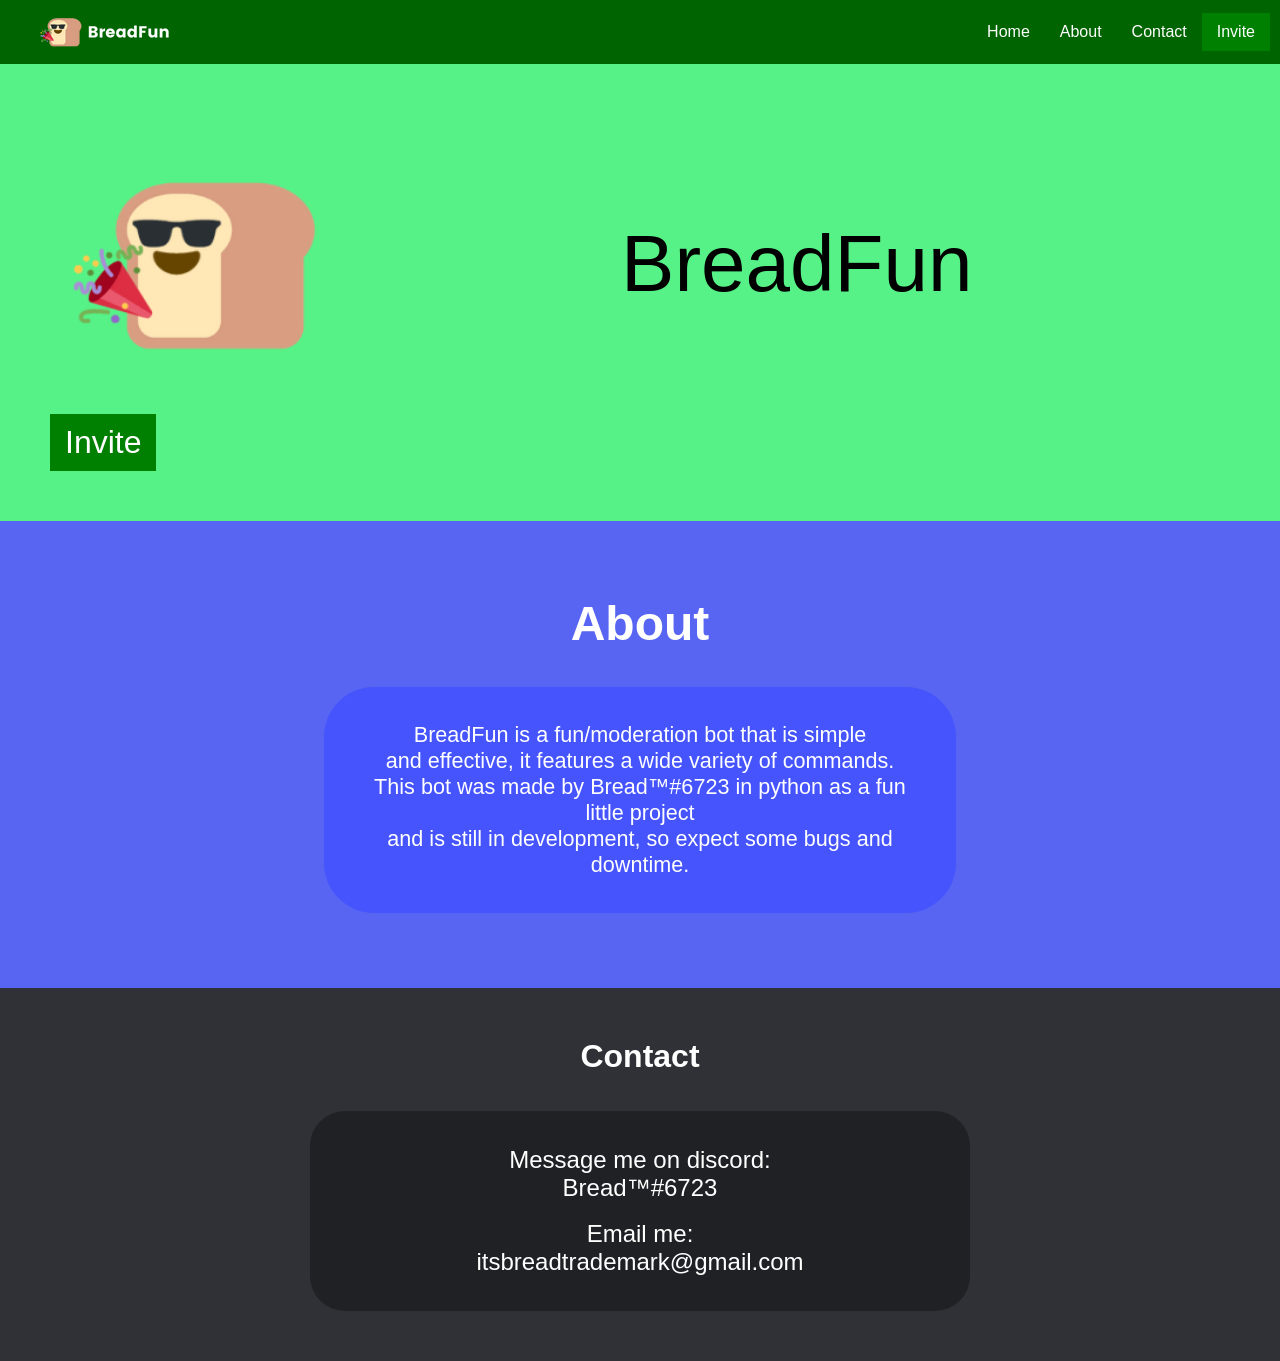
<file: Index.html>
<!DOCTYPE html>
<html lang="en">
<head>
    <meta charset="UTF-8">
    <meta http-equiv="X-UA-Compatible" content="IE=edge">
    <meta name="viewport" content="width=device-width, initial-scale=1.0">
    <meta name="description" content="BreadFun discord bot">
    <meta name="keywords" content="Bread, BreadFun, discord, bot">
    <meta name="author" content="Bread™#6723">
    <title>BreadFun discord bot</title>
    <link href="Style.css" rel="stylesheet" type="text/css">
    <link rel="icon" type="image/png" href="images/logo.png"/>
    <!-- Global Site Tag (gtag.js) - Google Analytics -->
    <script async src="https://www.googletagmanager.com/gtag/js?id=G-6B18QLLGXV"></script>
    <script>
        window.dataLayer = window.dataLayer || [];
        function gtag(){dataLayer.push(arguments);}
        gtag('js', new Date());
        gtag('config', 'G-6B18QLLGXV');
    </script>
</head>
<nav class="navbar">
    <img src="images/banner.png" alt="BreadFun banner" width="150" height="64">
    </a>
    <ul class="nav-links">
    <li class="nav-item"><a href="#Top">Home</a></li>
    <li class="nav-item"><a href="#About">About</a></li>
    <li class="nav-item"><a href="#Contact">Contact</a></li>
    <li class="nav-item"><a href="https://discord.com/api/oauth2/authorize?client_id=885769117758550056&permissions=321606&scope=bot%20applications.commands" style="background-color: green; text-align: center;" target="_blank" rel="noopener">Invite</a></li> 
    </ul>
</nav>
<body>
    <div id="Top" style="text-align: left;" style="display: flex;">
        <img style="vertical-align:middle" src="images/logo.png" alt="BreadFun logo" width="300" height="300">
        <span style="vertical-align: middle; font-size: 250%;" class="slidein">&emsp;&emsp;&nbsp;&emsp;BreadFun</span>
        <ul class="nav-links">
            <li class="nav-item"><a href="https://discord.com/api/oauth2/authorize?client_id=885769117758550056&permissions=321606&scope=bot%20applications.commands" style="background-color: green; text-align: center;" target="_blank" rel="noopener">Invite</a></li> 
        </ul>
    </div>
    <div id="About" style="padding: 75px;">
        <h1 style="font-size: 300%; ">About</h1><br><br>
        <div style="background-color: #4554fd; padding: 35px; margin: 0% 22%; border-radius: 50px">
            <p style="font-size: 135%;">BreadFun is a fun/moderation bot that is simple<br>and effective, it features a wide variety of commands.<br>This bot was made by Bread™#6723 in python as a fun little project<br>and is still in development, so expect some bugs and downtime.</h4></div>
    </div>
    <div id="Contact" style="background-color: #2f3136; padding: 50px;">
        <h1>Contact</h1><br><br>
        <div style="background-color: #202125; padding: 35px; border-radius: 35px; margin: 0% 22%;">
            <a href="https://discord.com/users/810533927492124693" class="contact" target="_blank" rel="noopener">Message me on discord:<br>Bread™#6723</a><br><br>
            <a href="mailto: itsbreadtrademark@gmail.com" class="contact" target="_blank" rel="noopener">Email me:<br>itsbreadtrademark@gmail.com</a>
    </div>
</body>
</html>
</file>
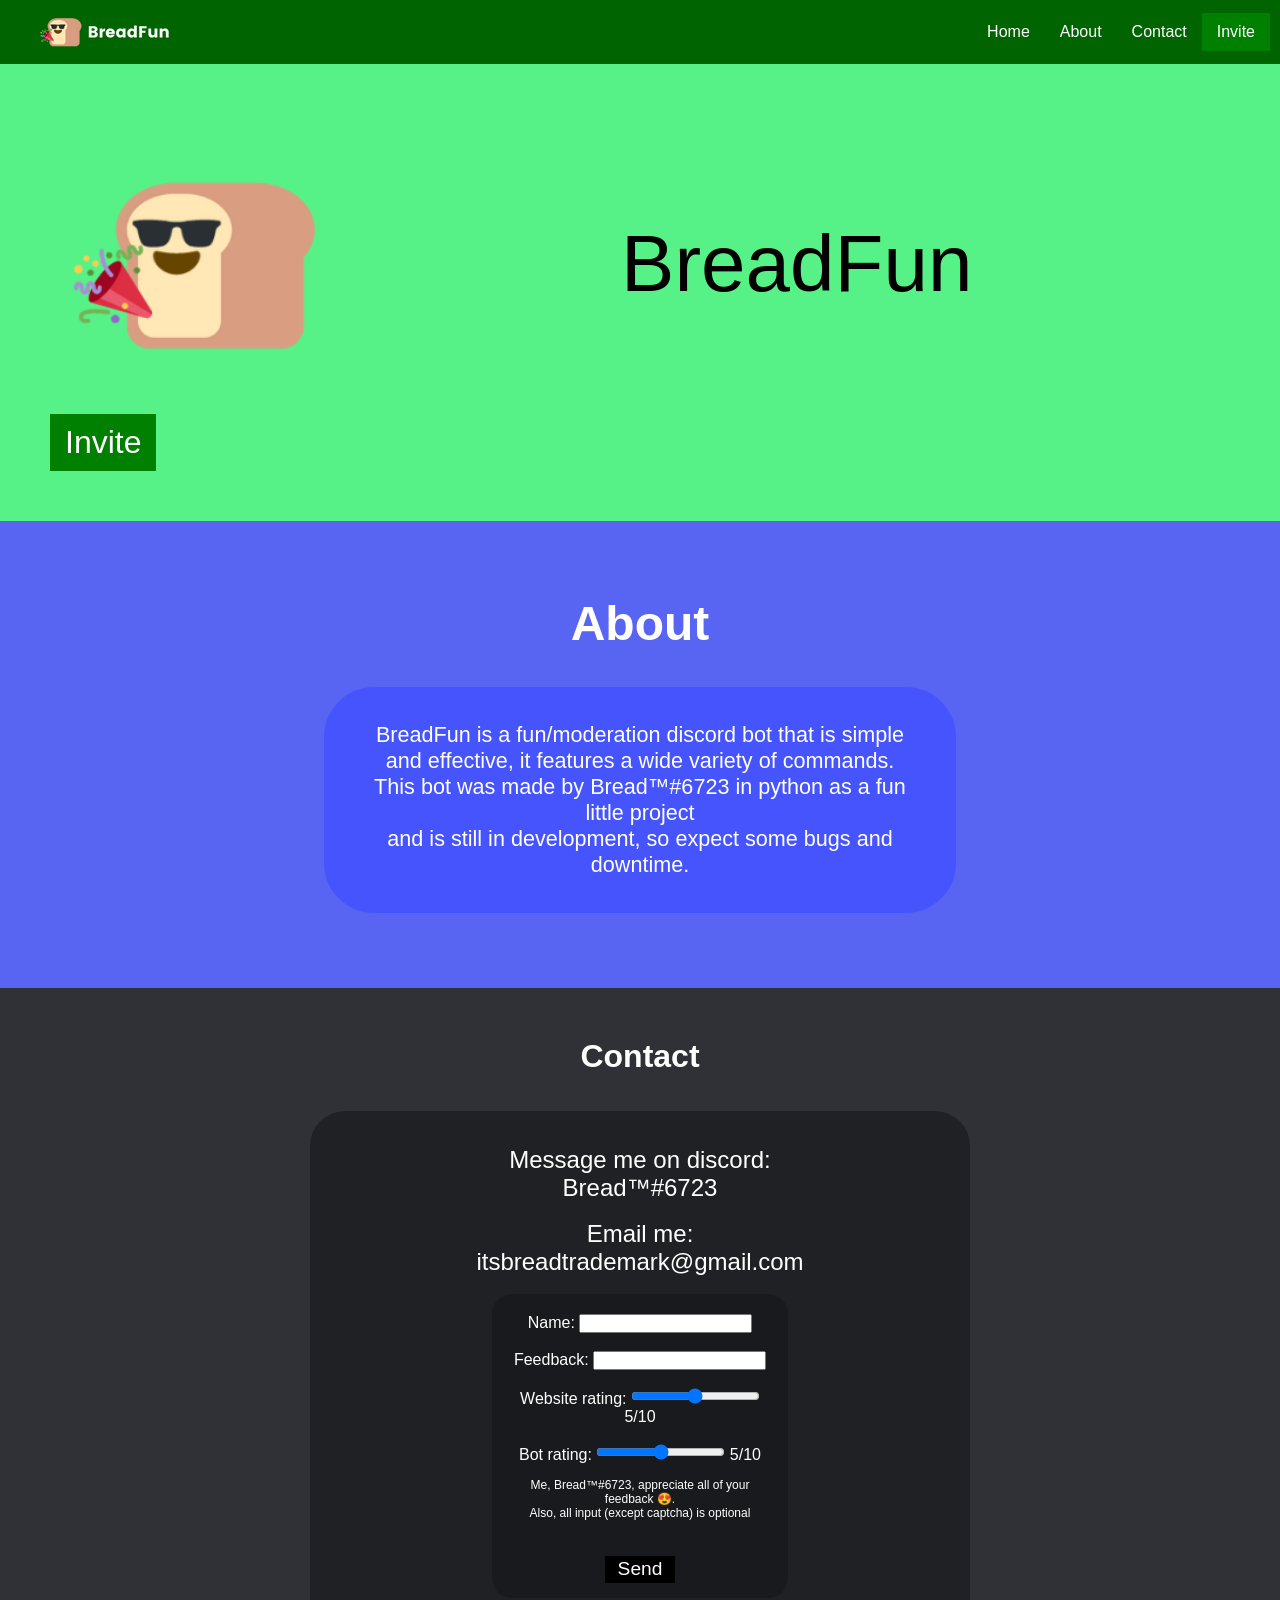
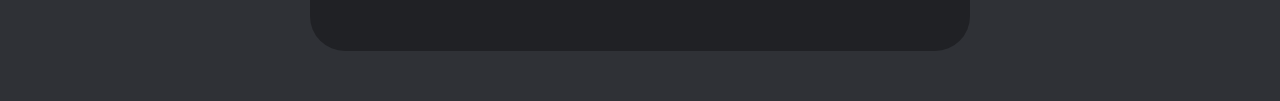
<file: index.html>
<!DOCTYPE html>
<html lang="en">
<head>
    <meta charset="UTF-8">
    <meta http-equiv="X-UA-Compatible" content="IE=edge">
    <meta name="viewport" content="width=device-width, initial-scale=1.0">
    <meta name="description" content="BreadFun discord bot">
    <meta name="keywords" content="Bread, BreadFun, discord, bot">
    <meta name="author" content="Bread™#6723">
    <title>BreadFun discord bot</title>
    <link href="Style.css" rel="stylesheet" type="text/css">
    <link rel="icon" type="image/png" href="images/logo.png"/>
    <!-- Global Site Tag (gtag.js) - Google Analytics -->
    <script async src="https://www.googletagmanager.com/gtag/js?id=G-6B18QLLGXV"></script>
    <script>
        window.dataLayer = window.dataLayer || [];
        function gtag(){dataLayer.push(arguments);}
        gtag('js', new Date());
        gtag('config', 'G-6B18QLLGXV');
    </script>
</head>
<nav class="navbar">
    <img src="images/banner.png" alt="BreadFun banner" width="150" height="64">
    </a>
    <ul class="nav-links">
    <li class="nav-item"><a href="#Top">Home</a></li>
    <li class="nav-item"><a href="#About">About</a></li>
    <li class="nav-item"><a href="#Contact">Contact</a></li>
    <li class="nav-item"><a href="https://discord.com/api/oauth2/authorize?client_id=885769117758550056&permissions=321606&scope=bot%20applications.commands" style="background-color: green; text-align: center;" target="_blank" rel="noopener">Invite</a></li> 
    </ul>
</nav>
<body>
    <div id="Top" style="text-align: left;" style="display: flex;">
        <img style="vertical-align:middle" src="images/logo.png" alt="BreadFun logo" width="300" height="300">
        <span style="vertical-align: middle; font-size: 250%;" class="slidein">&emsp;&emsp;&nbsp;&emsp;BreadFun</span>
        <ul class="nav-links">
            <li class="nav-item"><a href="https://discord.com/api/oauth2/authorize?client_id=885769117758550056&permissions=321606&scope=bot%20applications.commands" style="background-color: green; text-align: center;" target="_blank" rel="noopener">Invite</a></li> 
        </ul>
    </div>
    <div id="About" style="padding: 75px;">
        <h1 style="font-size: 300%; ">About</h1><br><br>
        <div style="background-color: #4554fd; padding: 35px; margin: 0% 22%; border-radius: 50px">
            <p style="font-size: 135%;">BreadFun is a fun/moderation discord bot that is simple<br>and effective, it features a wide variety of commands.<br>This bot was made by Bread™#6723 in python as a fun little project<br>and is still in development, so expect some bugs and downtime.</h4></div>
    </div>
    <div id="Contact" style="background-color: #2f3136; padding: 50px;">
        <h1>Contact</h1><br><br>
        <div style="background-color: #202125; padding: 35px; border-radius: 35px; margin: 0% 22%;">
            <a href="https://discord.com/users/810533927492124693" class="contact" target="_blank" rel="noopener">Message me on discord:<br>Bread™#6723</a><br><br>
            <a href="mailto: itsbreadtrademark@gmail.com" class="contact" target="_blank" rel="noopener">Email me:<br>itsbreadtrademark@gmail.com</a>
            <div style="background-color: #191a1d; padding: 20px; margin: 3% 25%; border-radius: 20px; padding-bottom: 15px;">
                <form name="contact" netlify data-netlify-recaptcha="true">
                    <p>
                        <label>Name: <input type="text" name="name" class="form"/></label>
                    </p>
                    <p><br>
                        <label>Feedback: <input type="text" name="email" class="form"/></label>
                    </p>
                    <p><br>
                        <label>Website rating: <input type="range" min="0" max="10" name="webratinginput" oninput="webratingoutput.value = webratinginput.value" id="webratingid"/></label>
                        <output name="webratingoutput" id="webratingid">5</output>/10
                    </p>
                    <p><br>
                        <label>Bot rating: <input type="range" min="0" max="10" name="botratinginput" oninput="botratingoutput.value = botratinginput.value" id="botrating"/></label>
                        <output name="botratingoutput" id="botratingid">5</output>/10
                    <p style="font-size: 75%;"><br>Me, Bread™#6723, appreciate all of your feedback 😍.<br>Also, all input (except captcha) is optional</p>
                    </p><br>
                    <div data-netlify-recaptcha="true"></div>
                    <p><br>
                        <button type="submit" class="submit">Send</button>
                    </p>
                </form>
            </div>
        </div>
    </div>
</body>
</html>
</file>
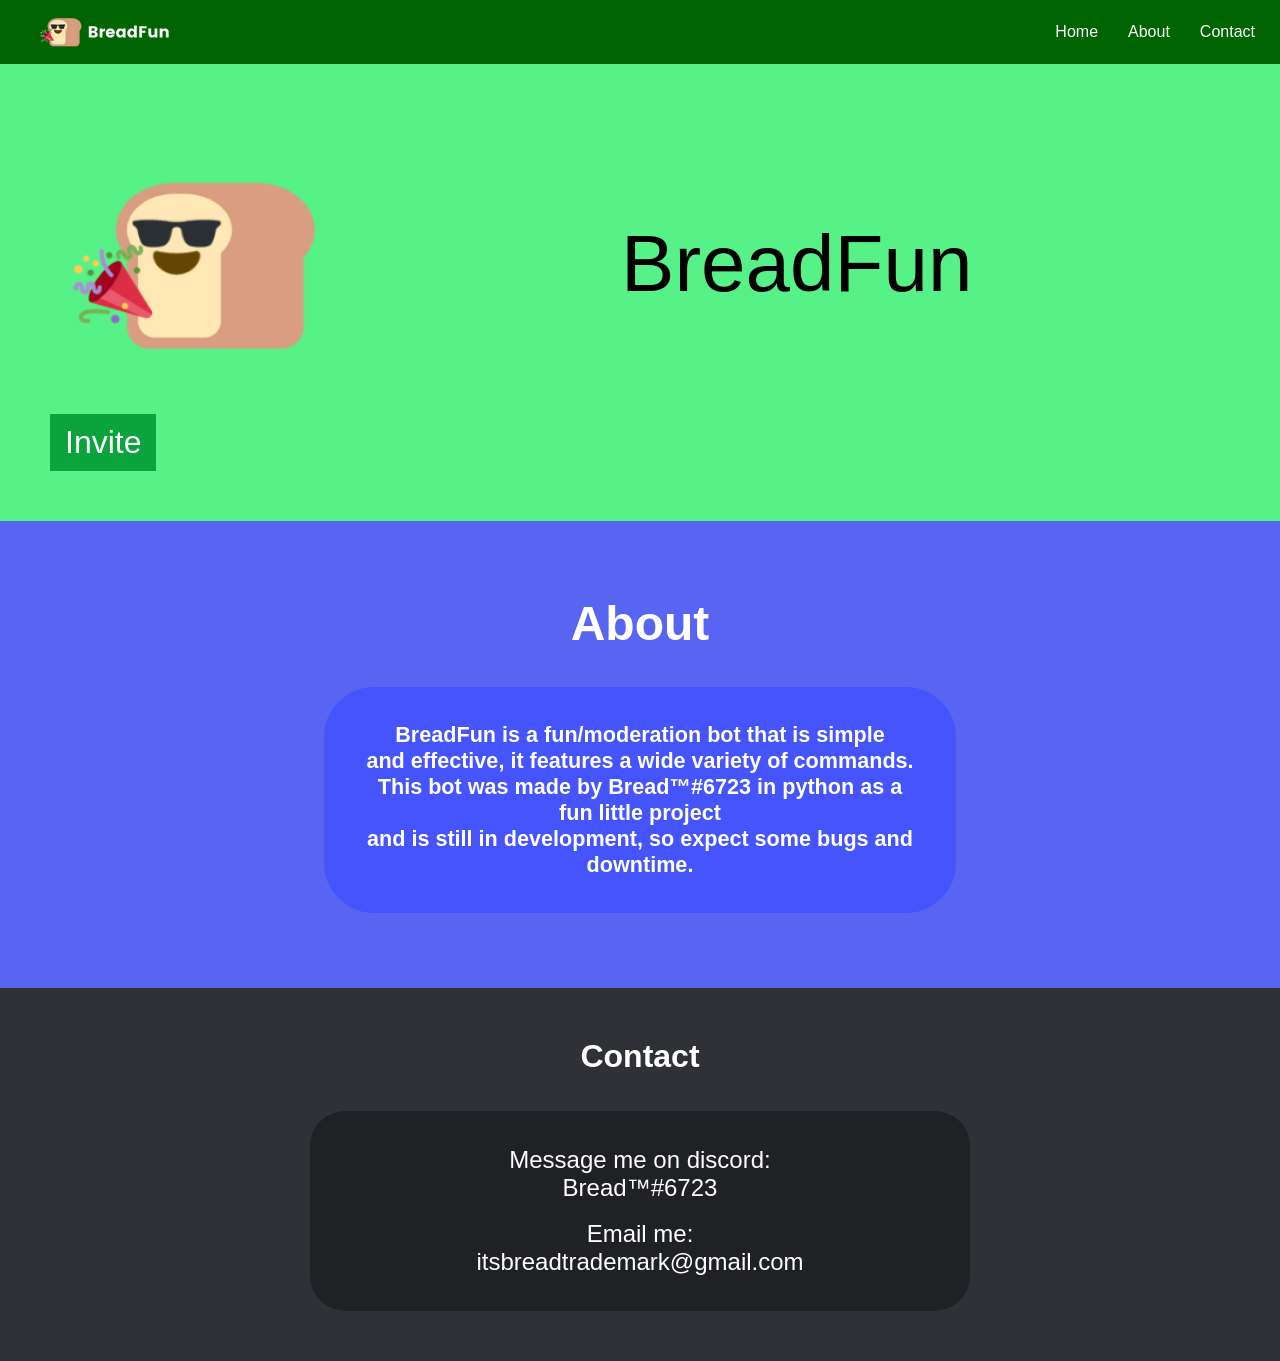
<file: Main.html>
<!DOCTYPE html>
<html lang="en">
<head>
    <meta charset="UTF-8">
    <meta http-equiv="X-UA-Compatible" content="IE=edge">
    <meta name="viewport" content="width=device-width, initial-scale=1.0">
    <title>BreadFun discord bot</title>
    <link href="Style.css" rel="stylesheet" type="text/css">
    <link rel="icon" type="image/png" href="images/logo.png"/>
</head>
<nav class="navbar">
    <img src="images/banner.png" alt="BreadFun banner">
    </a>
    <ul class="nav-links">
    <li class="nav-item"><a href="#Top">Home</a></li>
    <li class="nav-item"><a href="#About">About</a></li>
    <li class="nav-item"><a href="#Contact">Contact</a></li>
    </ul>
</nav>
<body>
    <div id="Top" style="text-align: left;" style="display: flex;">
        <img style="vertical-align:middle" src="images/logo.png" alt="BreadFun logo" width="300" height="300">
        <span style="vertical-align: middle; font-size: 250%;" class="slidein">&emsp;&emsp;&nbsp;&emsp;BreadFun</span>
        <ul class="nav-links">
            <li class="nav-item"><a href="https://discord.com/api/oauth2/authorize?client_id=885769117758550056&permissions=321606&scope=bot%20applications.commands" style="background-color: #0ba33b; text-align: center;" target="_blank">Invite</a></li> 
        </ul>
    </div>
    <div id="About" style="padding: 75px;">
        <h1 style="font-size: 300%; ">About</h1><br><br>
        <div style="background-color: #4554fd; padding: 35px; margin: 0% 22%; border-radius: 50px">
            <h4 style="font-size: 135%;">BreadFun is a fun/moderation bot that is simple<br>and effective, it features a wide variety of commands.<br>This bot was made by Bread™#6723 in python as a fun little project<br>and is still in development, so expect some bugs and downtime.</h4></div>
    </div>
    <div id="Contact" style="background-color: #2f3136; padding: 50px;">
        <h1>Contact</h1><br><br>
        <div style="background-color: #202125; padding: 35px; border-radius: 35px; margin: 0% 22%;">
            <a href="https://discord.com/users/810533927492124693" class="contact" target="_blank">Message me on discord:<br>Bread™#6723</a><br><br>
            <a href="mailto: itsbreadtrademark@gmail.com" class="contact" target="_blank">Email me:<br>itsbreadtrademark@gmail.com</a>
    </div>
</body>
</html>
</file>
<file: Style.css>
body {
    font-family: Helvetica, Arial, "Gill Sans";
    text-align: justify;
    background-color: #5865F2;
    color: white;
    text-align: center;
}
#Top {
    margin: 0px;
    padding: 50px;
    background-color: #57F287;
    font-size: 200%;
    color: black;
}
html {
    box-sizing: border-box;
}
  *, *::before, *::after {
    box-sizing: inherit;
    margin: 0;
    padding: 0;
}
nav {
    width: 100%;
    background-color: darkgreen;
    padding-left: 30px;
    padding-right: 10px;
}
.navbar {
    display: flex;
    justify-content: space-between;  
    align-items: center;
}
.nav-links {
    display: flex;
}
.logo {
    display: inline-block;
}
.nav-links {
    list-style: none;
}
.nav-item a {
    display: inline-block;
    padding: 10px 15px;
    text-decoration: none;
    color: white;
}
.nav-item:hover {
    background-color: white;
}
.nav-item:hover a {
    color: darkgreen;
}
.nav-item a {
    display: inline-block;
    padding: 10px 15px;
    text-decoration: none;
    color: white;
}
.slidein {
    animation: 3s slidein;
}
@keyframes slidein {
    from {
        margin-left: 20%;
        width: 50%;
        }
        to {
        margin-left: 0%;
        width: 50%;
        }
    }
.contact {
    color: white;
    text-decoration: none;
    font-size: 150%;
}
.contact:hover {
    color: #4955db;
}
.submit {
    font-size: 120%;
    padding: 1% 5%; background-color:
    black; color: white; border:
    none;
}
.submit:hover {
    background-color: white;
    color: black;
}
.form:hover {
    background-color: wheat;
}
</file>
